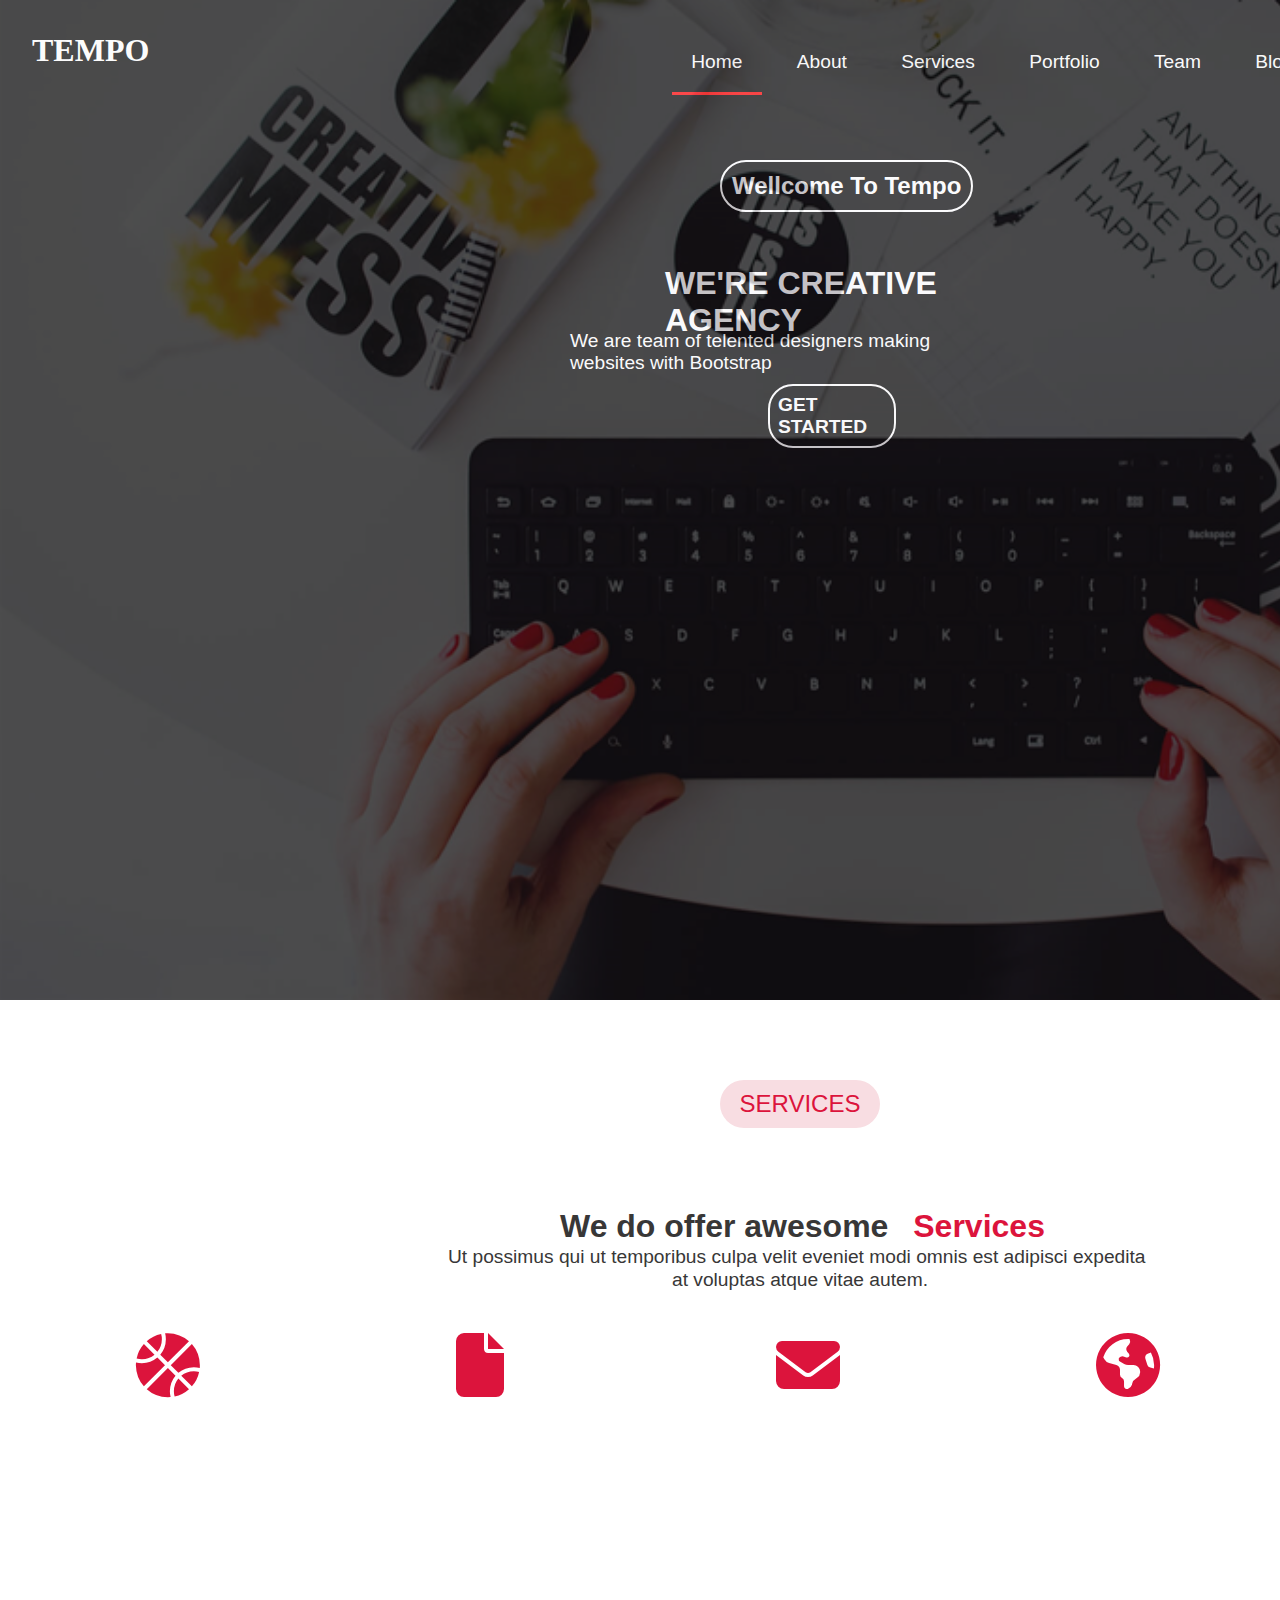
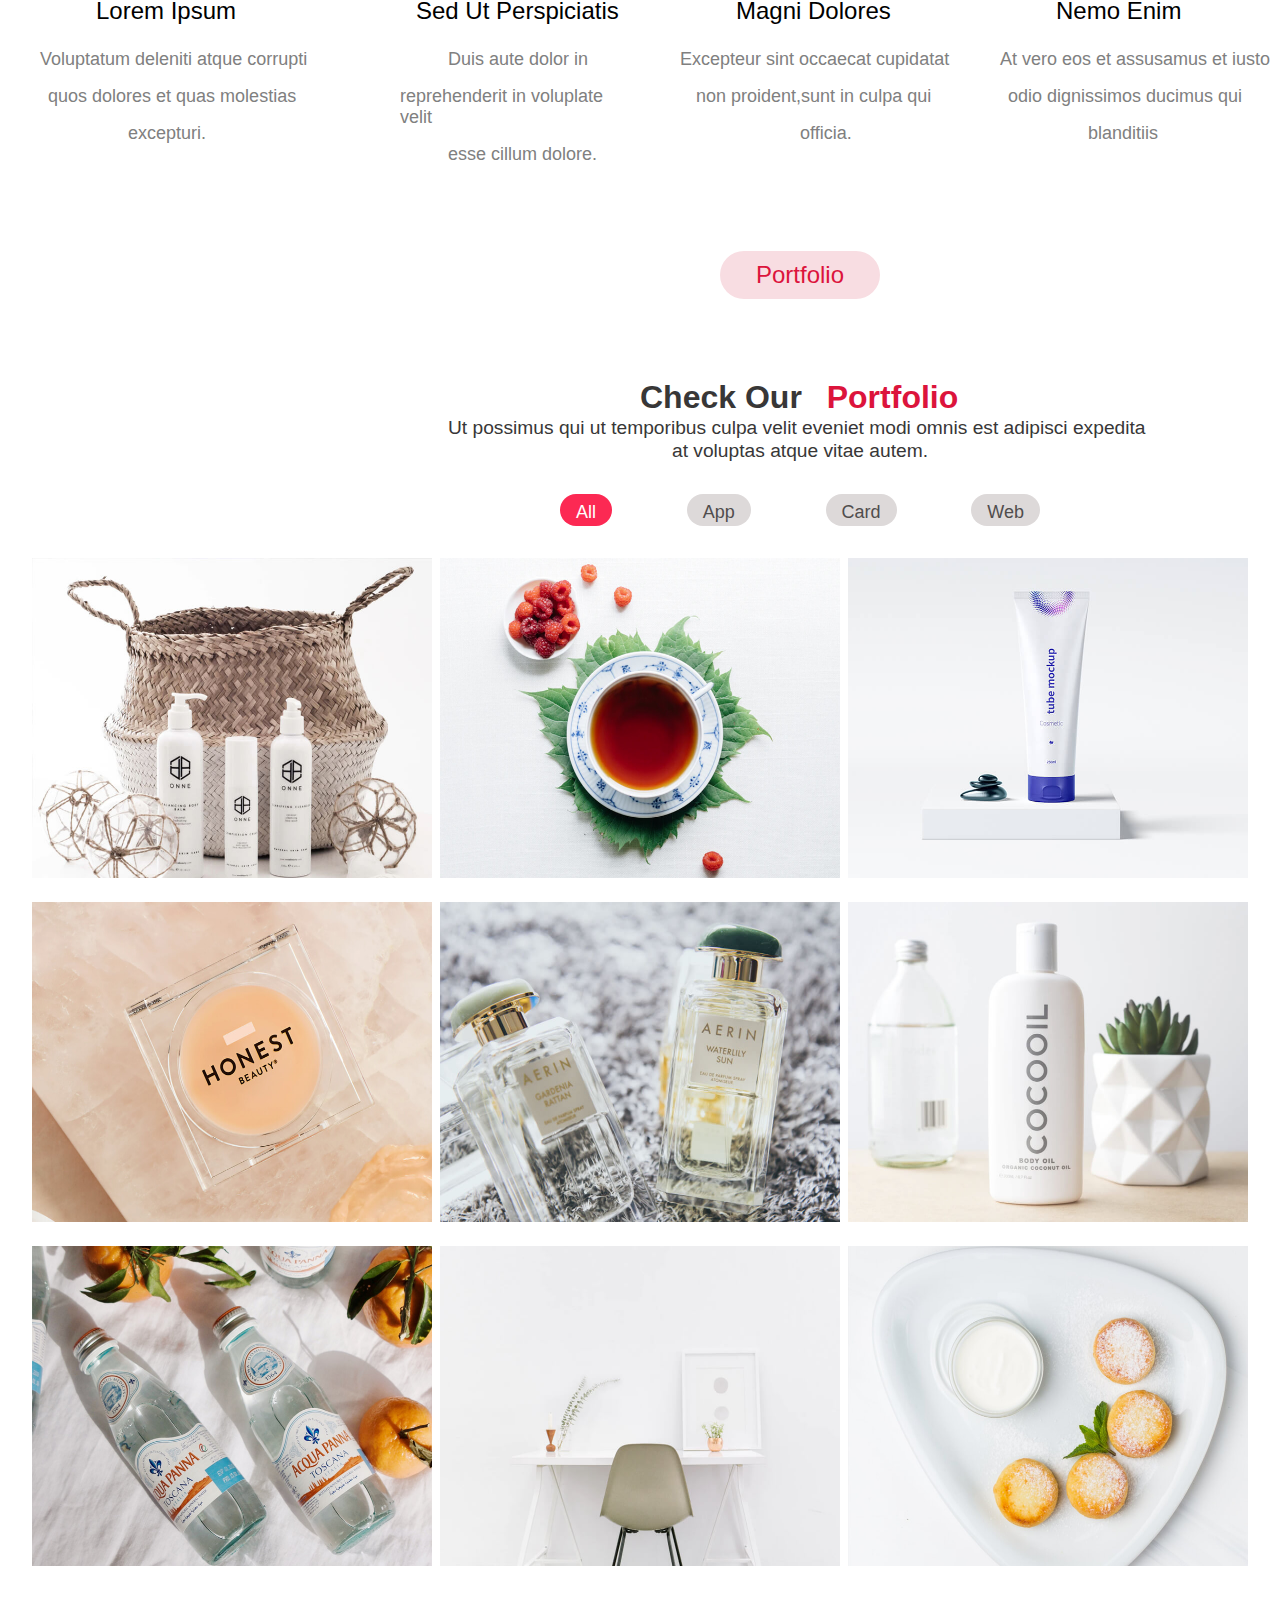
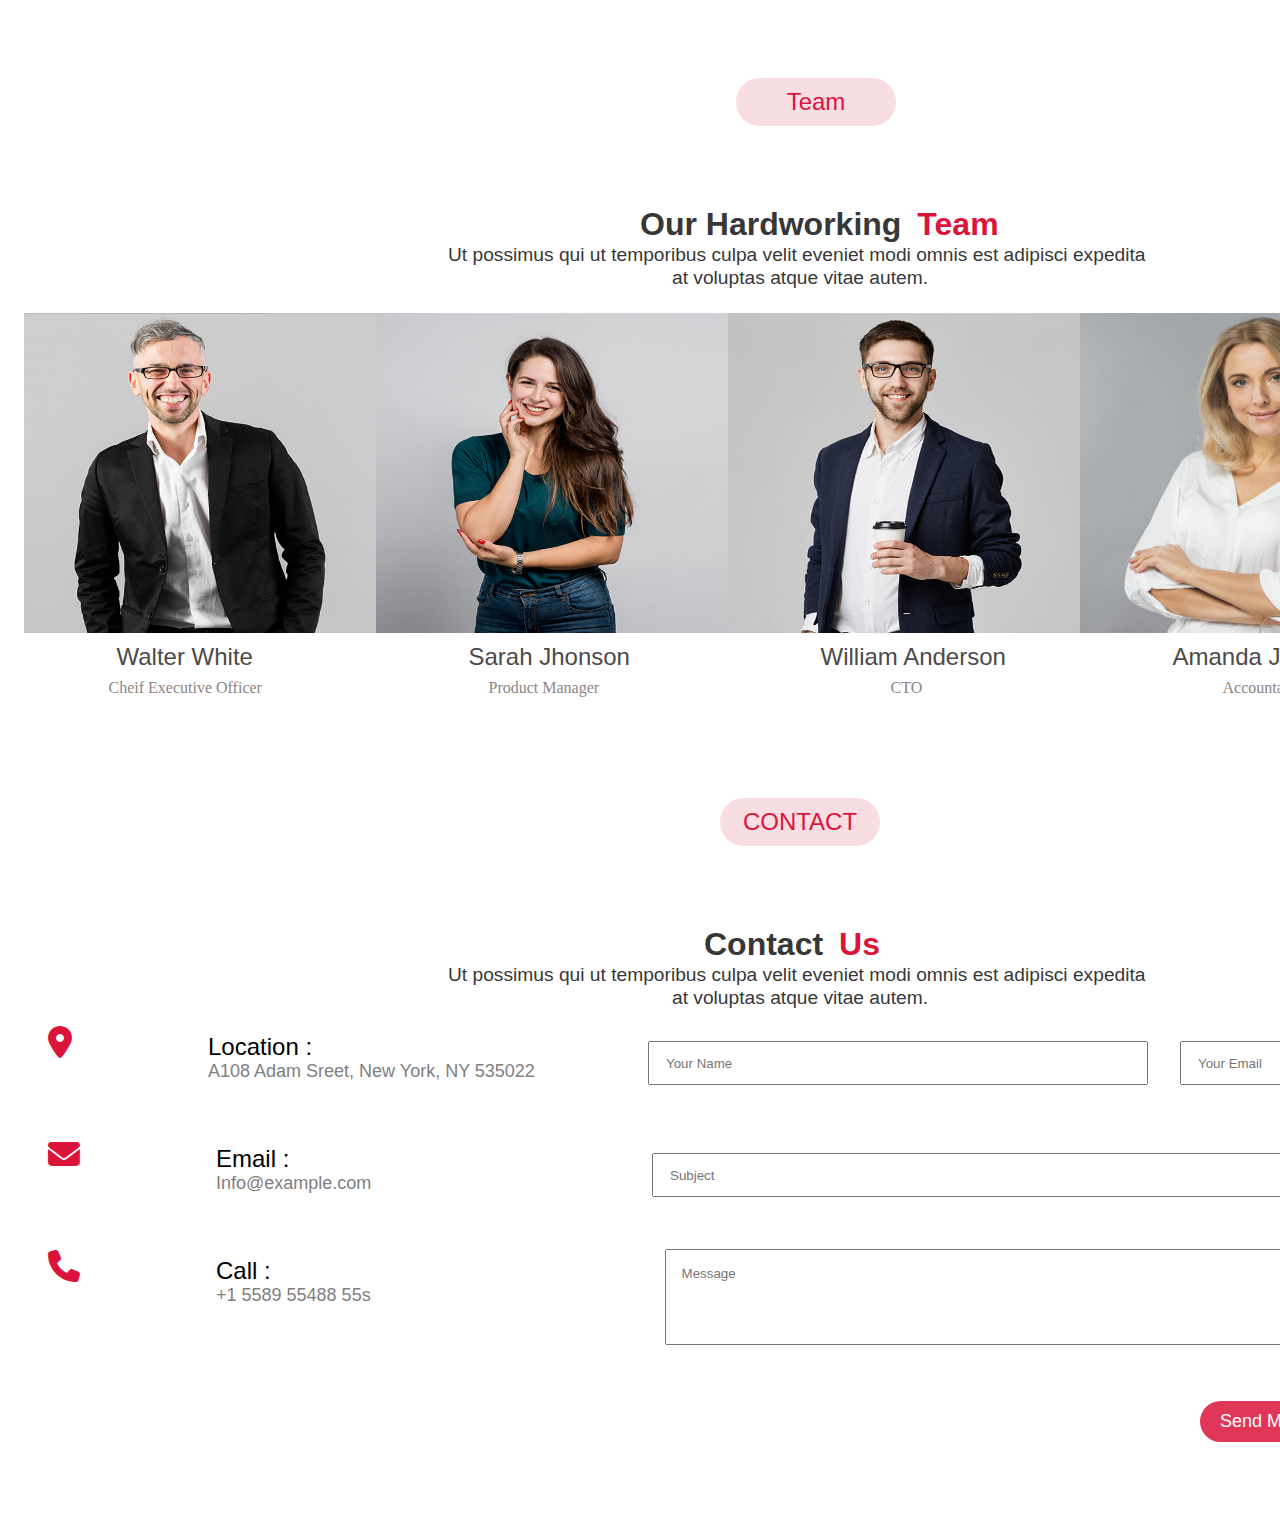
<file: Assignment/Rar assignment/index.html>
<!DOCTYPE html>
<html lang="en">
<head>
  <meta charset="UTF-8">
  <meta name="viewport" content="width=device-width, initial-scale=1.0">
  <link rel="stylesheet" href="/Assignment/Rar assignment/style.css">
  <title>3rd Assignment</title>
  <link rel="stylesheet" href="https://cdnjs.cloudflare.com/ajax/libs/font-awesome/6.5.1/css/all.min.css">
</head>
<body>
    <div id="main">
  <div class="dark-background">
    <h1>TEMPO</h1>
      <nav class="nav">
        <ul>
          <div class="home">
          <a href="#">
            <li>Home</li>
          </a>
        </div>
          <a href="#">
            <li>About</li>
          </a>
          <a href="#">
            <li>Services</li>
          </a>
          <a href="#">
            <li>Portfolio</li>
          </a>
          <a href="#">
            <li>Team</li>
          </a>
          <a href="#">
            <li>Blog</li>
          </a>
          <a href="#">
            <li>Drop Down</li>
          </a>
          <a href="#">
            <li>Contact</li>
          </a>
        </ul>
      </nav>
      <h2>Wellcome To Tempo</h2>
      <div class="para">
        <h1>WE'RE CREATIVE AGENCY</h1>
        <p>We are team of telented designers making websites with Bootstrap</p>
        <h4>GET STARTED</h4>
      </div>
    <img src="/assets/images/final.png" alt="My Image" class="opacity-image">
</div>
<div class="step-2">
  <button type="button">SERVICES</button>
  <h1>We do offer awesome <span>Services</span></h1>
  <div class="p1">Ut possimus qui ut temporibus culpa velit eveniet modi omnis est adipisci expedita</div>
  <div class="p2">at voluptas atque vitae autem.</div>
    <div class="for">
    <div class="services">
      <div class="xyz">
      <i class="fa-solid fa-basketball"></i>
    </div>
      <h3>Lorem Ipsum</h3>
        <p class="box1">Voluptatum deleniti atque corrupti</p>
        <p class="box2">quos dolores et quas molestias</p>
        <p class="box3">excepturi.</p>
    </div>
    <div class="services">
      <div class="xyz">
      <i class="fa-solid fa-file"></i>
    </div>
      <h3>Sed Ut Perspiciatis</h3>
      <p class="box4">Duis aute dolor in</p>
      <p class="box5">reprehenderit in voluplate velit</p>
      <p class="box3">esse cillum dolore.</p>
    </div>
    <div class="services">
      <div class="xyz">
        <i class="fa-solid fa-envelope"></i>
    </div>
      <h3>Magni Dolores</h3>
      <p class="box1">Excepteur sint occaecat cupidatat</p>
      <p class="box7">non proident,sunt in culpa qui</p>
      <p class="box8">officia.</p>
    </div>
    <div class="services">
      <div class="xyz">
      <i class="fa-solid fa-earth-americas"></i>
    </div>
      <h3>Nemo Enim</h3>
      <p class="box1">At vero eos et assusamus et iusto</p>
      <p class="box2">odio dignissimos ducimus qui</p>
      <p class="box3">blanditiis</p>
    </div>
  </div>
  <!-- services end -->
  <div class="step-3">
    <button type="button">Portfolio</button>
    <h1>Check Our <span>Portfolio</span></h1>
    <div class="p1">Ut possimus qui ut temporibus culpa velit eveniet modi omnis est adipisci expedita</div>
    <div class="p2">at voluptas atque vitae autem.</div>
    <div class="portfolio">
    <input type="button" value="All" id="all">
    <input type="button" value="App">
    <input type="button" value="Card">
    <input type="button" value="Web">
  </div>
     <div class="step-4">
       <div class="p-image">
       <div class="parts">
        <img src="/assets/images/portfolio/portfolio-1.jpg" alt="image here" class="p">
       </div>
       <div class="parts">
        <img src="/assets/images/portfolio/portfolio-2.jpg" alt="image here" class="p">
       </div>
       <div class="parts">
        <img src="/assets/images/portfolio/portfolio-3.jpg" alt="image here" class="p">
       </div>
      </div>
      <div class="p-image">
        <div class="parts">
          <img src="/assets/images/portfolio/portfolio-4.jpg" alt="image here" class="p">
        </div>
        <div class="parts">
          <img src="/assets/images/portfolio/portfolio-5.jpg" alt="image here" class="p">
        </div>
        <div class="parts">
          <img src="/assets/images/portfolio/portfolio-6.jpg" alt="image here" class="p">
        </div> 
      </div>
      <div class="p-image">
        <div class="parts">
          <img src="/assets/images/portfolio/portfolio-7.jpg" alt="image here" class="p">
        </div>
        <div class="parts">
          <img src="/assets/images/portfolio/portfolio-8.jpg" alt="image here" class="p">
        </div>
        <div class="parts">
          <img src="/assets/images/portfolio/portfolio-9.jpg" alt="image here" class="p">
        </div>  
      </div> 
    </div> 
    <div class="step-5">
      <button type="button">Team</button>
      <h1>Our Hardworking<span>Team</span></h1>
      <div class="p1">Ut possimus qui ut temporibus culpa velit eveniet modi omnis est adipisci expedita</div>
      <div class="p2">at voluptas atque vitae autem.</div>
      <div class="team">
        <div class="teams">
          <img src="/assets/images/team/team-1.jpg" alt="image here" class="worker">
          <div id="team1">
          <h3>Walter White</h3>
        <p>Cheif Executive Officer</p>
      </div>
        </div>
        <div class="teams">
          <img src="/assets/images/team/team-2.jpg" alt="image here" class="worker">
        <div id="team2">
          <h3>Sarah Jhonson</h3>
        <p>Product Manager</p>
        </div>
        </div>
        <div class="teams">
          <img src="/assets/images/team/team-3.jpg" alt="image here" class="worker">
          <div id="team3">
        <h3>William Anderson</h3>
        <p>CTO</p>
        </div>
        </div>
        <div class="teams">
          <img src="/assets/images/team/team-4.jpg" alt="image here" class="worker">
           <div id="m4">
            <div id="team4">
        <h3>Amanda Jepson</h3>
        <p>Accountant</p>
        </div>
        </div>
        </div>
      </div>
    </div>
    <div class="step-6">
      <button type="button">CONTACT</button>
      <h1>Contact<span>Us</span></h1>
      <div class="p1">Ut possimus qui ut temporibus culpa velit eveniet modi omnis est adipisci expedita</div>
      <div class="p2">at voluptas atque vitae autem.</div>
      <div class="form">
        <div class="line">
          <div class="abc">
          <i class="fa-solid fa-location-dot"></i>
        </div>
          <h5>Location :
          <p>A108 Adam Sreet, New York, NY 535022</p>
          </h5>
          <div class="input">
            <input type="text" placeholder="Your Name" id="text">
            <input type="email" placeholder="Your Email" id="email">
          </div>
        </div>
        <div class="line">
          <div class="abc">
          <i class="fa-solid fa-envelope"></i>
        </div>
          <h5>Email :
          <p>Info@example.com</p>
          </h5>
          <div class="input">
            <input type="text" placeholder ="Subject" id="subject">
          </div>
          </div>
        <div class="line">
          <div class="abc">
          <i class="fa-solid fa-phone"></i>
        </div>
          <h5>Call :
          <p>+1 5589 55488 55s</p>
          </h5>
          <textarea name="textarea" id="textarea" cols="30" rows="10" placeholder="Message"></textarea>
        </div>
      </div>
      <button type="submit" id="submit">Send Message</button>
    </div>

    <!-- id main end -->
</div>
</div>
</body>
</html>
</file>
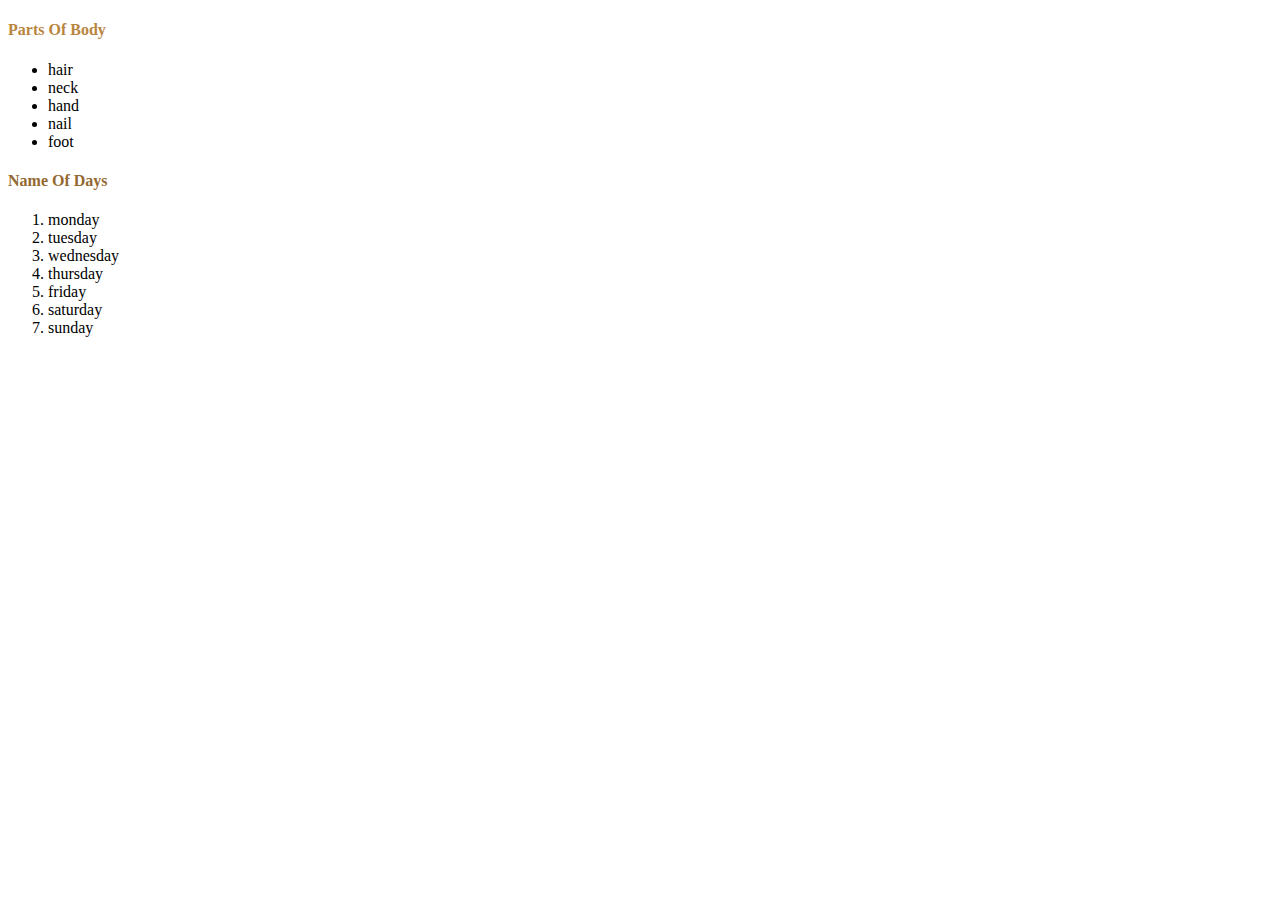
<file: Assignment/List.html>
<!DOCTYPE html>
<html lang="en">
<head>
    <meta charset="UTF-8">
    <meta name="viewport" content="width=device-width, initial-scale=1.0">
    <title>List (Lakshna)</title>
</head>
<body>
    <h4 style="color: rgb(185, 133, 64);">Parts Of Body</h4>
    <ul>
        <li>hair</li>
        <li>neck</li>
        <li>hand</li>
        <li>nail</li>
        <li>foot</li>
    </ul>

    <h4 style="color: rgb(148, 105, 49);">Name Of Days</h4>
    <ol type="1">
        <li>monday</li>
        <li>tuesday</li>
        <li>wednesday</li>
        <li>thursday</li>
        <li>friday</li>
        <li>saturday</li>
        <li>sunday</li>
    </ol>
</body>
</html>
</file>
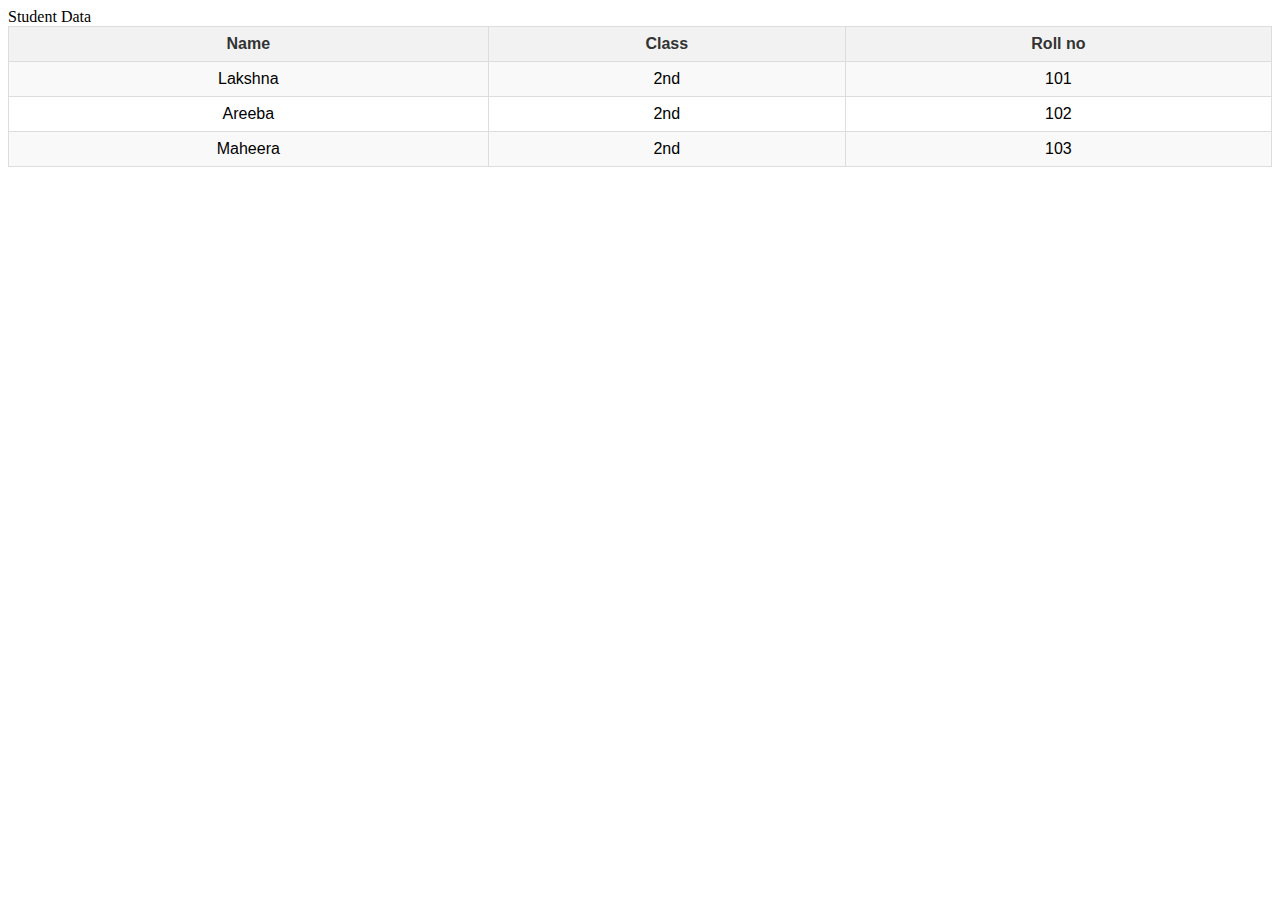
<file: Assignment/Table.html>
<!DOCTYPE html>
<html>
<head>
  <meta charset="UTF-8">
  <meta name="viewport" content="width=device-width, initial-scale=1.0">
  <title>Table(Lakshna)</title>
  <style>
    
    table {
      width: 100%;
      border-collapse: collapse;
      font-family: Arial, sans-serif;
    }

    th, td {
      border: 1px solid #ddd;
      padding: 8px;
      text-align: center;
    }

    th {
      background-color: #f2f2f2;
      color: #333;
    }

    tr:nth-child(even) {
      background-color: #f9f9f9;
    }

    tr:hover {
      background-color: #f2f2f2;
    }
  </style>
</head>
<body>
   <caption>Student Data</caption>
  <table border="1" cellspacing="0" cellpadding="10"  >
      <tr>
        <th roespan="2">Name</th>
        <th>Class</th>
        <th>Roll no </th>
      </tr>
  
      <tr>
        <td>Lakshna</td>
        <td>2nd </td>
        <td>101</td>
      </tr>

      <tr>
        <td>Areeba</td>
        <td>2nd </td>
        <td>102</td>
      </tr>
      <tr>
        <td>Maheera</td>
        <td>2nd </td>
        <td>103</td>
      </tr>
  
  </table>

</body>
</html>
</file>
<file: Assignment/Rar assignment/style.css>
*{
  margin: 0;
  padding: 0;
}
.dark-background{
 background-color: black;
 width: 1800px;
 height:1000px;
}
.opacity-image {  
  opacity: 0.3;
}
.dark-background >img{
    width: 1800px;
    height:1000px;
}
.dark-background h1{
    position: absolute;
    padding: 2rem;
    font-size: xx-large;
    color: white;
}
.container {
  max-width: 1300px;
  margin: 0 auto;
}
.nav{
  position: absolute;
}
a {

  text-decoration: none;
  color: white;
}
ul {
  list-style: none;
}
nav {
  display: flex;
  justify-content: space-between;
  margin-left: 40rem;
  padding: 2rem;
}
nav ul {
  display: flex;
  gap: 1rem;
}
nav li {
  padding: 1.2rem;
  font-size: 1.2rem;
  font-family: Arial, Helvetica, sans-serif;
}
.home li{
  border-bottom: 3px solid red;
}
h2{
  color: white;
  position: absolute;
  margin: 10rem;
  border-radius: 30px;
  background: transparent;
  padding: 10px;
  font-family:arial;
  margin-left: 45rem;
  border: 2px solid white;
}
.para h1{
  color: white;
  position: absolute;
  margin: 15rem;
  padding: 25px;
  font-family:arial;
  margin-left: 40rem;
} 
.para p{
  position: absolute;
  color: white;
  margin: 20rem;
  font-size: larger;
  font-family: Arial, Helvetica, sans-serif;
  margin-left: 35rem;
  padding: 10px ;
}
.para h4{
  position: absolute;
  color: white;
  border: 2px solid white;
  border-radius: 25px;
  margin: 24rem;
  font-size: larger;
  font-family: Arial, Helvetica, sans-serif;
  margin-left: 48rem;
  background-color: none;
  padding: 8px ;
}
.step-2{
  height: 50rem;
}
.step-2 button{
  border: none;
  border-radius: 25px;
  width: 10rem;
  margin: 5rem;
  font-weight: 500;
  font-size: x-large;
  font-family: 'Gill Sans', 'Gill Sans MT', Calibri, 'Trebuchet MS', sans-serif;
  margin-left: 45rem;
  background-color: rgb(248, 221, 226);
  padding: 10px;
  color: crimson;
}
.step-2 h1{
  margin-left: 35rem;
  font-size: xx-large;
  font-family: Arial, Helvetica, sans-serif;
  color: rgb(56, 55, 55);
}
.step-2 h1 span{
  padding: 1rem;
  color: crimson;
}
.p1{
  color: rgb(56, 55, 55);
  margin: 1px;
  margin-left: 28rem;
  font-weight:500;
  font-size: larger;
  font-family:'Segoe UI', Tahoma, Geneva, Verdana, sans-serif
  
}
.p2{
  color: rgb(56, 55, 55);
  font-weight:500;
  margin-left:42rem ;
  font-size: larger;
  font-family:'Segoe UI', Tahoma, Geneva, Verdana, sans-serif
  
}
h3{
  font-family: Arial, Helvetica, sans-serif;
  font-size: x-large;
  padding-top: 12rem;
  padding-left: 6rem;
  font-weight: 500;
}
.for{
  height: 30rem;
  display: flex;
  justify-content:space-evenly;
  align-items: center;
}
.services{
  height: 25rem;
  width: 22rem;
}
.box1{
  padding-left: 2.5rem;
  padding-top:  1.5rem;
  color: gray;
  font-size: large;
  font-family: Arial, Helvetica, sans-serif;
}
.box2{
  padding-left: 3rem;
  padding-top: 1rem;
  color: gray;
  font-size: large;
  font-family: Arial, Helvetica, sans-serif;
}
.box3{
  padding-left: 8rem;
  padding-top: 1rem;
  color: gray;
  font-size: large;
  font-family: Arial, Helvetica, sans-serif;
}
.box4{
  padding-left: 8rem;
  padding-top:  1.5rem;
  color: gray;
  font-size: large;
  font-family: Arial, Helvetica, sans-serif;
}
.box5{
  padding-left: 5rem;
  padding-top:  1rem;
  color: gray;
  font-size: large;
  font-family: Arial, Helvetica, sans-serif;
}
.box{
  padding-left: 8rem;
  padding-top:  1rem;
  color: gray;
  font-size: large;
  font-family: Arial, Helvetica, sans-serif;
}
.box7{
  padding-left: 3.5rem;
  padding-top:  1rem;
  color: gray;
  font-size: large;
  font-family: Arial, Helvetica, sans-serif;
}
.box8{
  padding-left: 10rem;
  padding-top:  1rem;
  color: gray;
  font-size: large;
  font-family: Arial, Helvetica, sans-serif;
}
.step-3{
  height: 90rem;
}
.step-3 button{
  border: none;
  border-radius: 25px;
  margin: 5rem;
  width: 10rem;
  font-weight: 500;
  font-size: x-large;
  font-family: 'Gill Sans', 'Gill Sans MT', Calibri, 'Trebuchet MS', sans-serif;
  margin-left: 45rem;
  background-color: rgb(248, 221, 226);
  padding: 10px;
  color: crimson;
}
.step-3 h1{
  margin-left: 40rem;
  font-size: xx-large;
  font-family: Arial, Helvetica, sans-serif;
  color: rgb(56, 55, 55);
}
.step-3 h1 span{
  color: crimson;
}
.p1{
  color: rgb(56, 55, 55);
  margin: 1px;
  margin-left: 28rem;
  font-weight:500;
  font-size: larger;
  font-family:'Segoe UI', Tahoma, Geneva, Verdana, sans-serif
  
}
.p2{
  color: rgb(56, 55, 55);
  font-weight:500;
  margin-left:42rem ;
  font-size: larger;
  font-family:'Segoe UI', Tahoma, Geneva, Verdana, sans-serif
  
}
.portfolio{
  margin-top: 2rem;
  width: 30rem;
  height: 2rem;
  display: flex;
  justify-content: space-between;
  margin-left: 35rem;

}
.portfolio >input{
  color: rgb(80, 77, 77);
  border: none;
  background-color: rgb(221, 217, 217);
  font-family: Arial, Helvetica, sans-serif;
  font-size: large;
  padding: 1rem;
  border-radius: 10rem;
  padding-top: 0.5rem;
}
.all >input{
  color: white;
  border: none;
  background-color: crimson;
  font-family: Arial, Helvetica, sans-serif;
  font-size: large;
  padding: 1rem;
  border-radius: 2rem;
  padding-top: 1rem;
}
#all{
  color: white;
  background-color: rgb(252, 41, 83);
}
.step-4{
  height: 65rem;
  margin-top: 2rem;
} 
.p-image{
  height: 20rem;
  margin: 1.5rem;
  display: flex;
  justify-content: space-evenly;
} 
.parts{
  height: 20rem;
  width: 25rem;
}  
.p{
  height: 20rem;
  width: 25rem;
}
.step-5{
  height: 45rem;
}
.step-5 button{
  border: none;
  border-radius: 25px;
  margin: 5rem;
  width: 10rem;
  font-weight: 500;
  font-size: x-large;
  font-family: 'Gill Sans', 'Gill Sans MT', Calibri, 'Trebuchet MS', sans-serif;
  margin-left: 46rem;
  background-color: rgb(248, 221, 226);
  padding: 10px;
  color: crimson;
}
.team{
  height: 25rem;
  margin: 1.5rem;
  display: flex;
  justify-content: space-evenly;
}
.xyz{
  width: 3rem;
  margin-top: 2rem;
  margin-top: 2rem;
  margin: auto;
  font-size: 4rem;
  color: crimson;
}
.teams{
  height: 25rem ;
  width: 22rem;
}
.worker{
  height: 20rem;
  width: 22rem;
}
#team1 h3{
  color: rgb(77, 74, 74);
  padding: 2.5px;
  margin: 3px;
  margin-left: 90px;
}
#team1 p{
  color: rgb(141, 133, 133);
  padding: 2.5px;
  margin: 2px;
  margin-left: 82px;

}
#team2 h3{
  color: rgb(77, 74, 74);
  padding: 2.5px;
  margin: 3px;
  margin-left: 90px;
}
#team2 p{
  color: rgb(141, 133, 133);
  padding: 2.5px;
  margin: 2px;
  margin-left: 110px;

} 
#team3 h3{
  color: rgb(77, 74, 74);
  padding: 2.5px;
  margin: 3px;
  margin-left: 90px;
}
#team3 p{
  color: rgb(141, 133, 133);
  padding: 2.5px;
  margin: 2px;
  margin-left: 160px;

} 
#team4 h3{
  color: rgb(77, 74, 74);
  padding: 2.5px;
  margin: 3px;
  margin-left: 90px;
}
#team4 p{
  color: rgb(141, 133, 133);
  padding: 2.5px;
  margin: 2px;
  margin-left: 140px;

} 
.step-6{
  height: 50rem;
}
.step-6 h1{
  margin-left: 44rem;
}
.form{
  height: 18.5rem;
  margin-top: 1rem;
}
.line{
  width: 102rem;
  height: 6rem;
  margin-left: 3rem;
  margin-top: 1rem;
  display: flex;
}
.line h5{
     padding: 0.5rem;
     width: 25rem;
     margin-left: 8rem;
     font-family: Arial, Helvetica, sans-serif;
     font-size: x-large;
     color: black;
     font-weight: 100;
}
.line p{
  color: gray;
  font-size: large;
  font-family: Arial, Helvetica, sans-serif;
}
.input {
  display: flex;
  margin-left: 5rem;
  margin-top: 1rem;
}
#text{
  margin-left: 1rem;
  height: 2.5rem;
  width: 30rem;
  padding-left: 1rem;
}
#email{
  margin-left: 2rem;
  height: 2.5rem;
  width: 30rem;
  padding-left: 1rem;
}
#subject{
  height: 2.5rem;
  width: 63rem;
  padding-left: 1rem;
}
#textarea{
  margin-left: 3rem;
  width: 62.5rem;
  padding: 1rem;
  color: gray;
  font-family: Arial, Helvetica, sans-serif;
}

#submit{
  color: white;
  background-color: rgb(224, 55, 89);
  margin-top: 5rem;
  margin-left: 75rem;
  font-size: large;
  width: 10rem;
}
.abc{
  font-size: 2rem;
  color: crimson;
}
</file>
